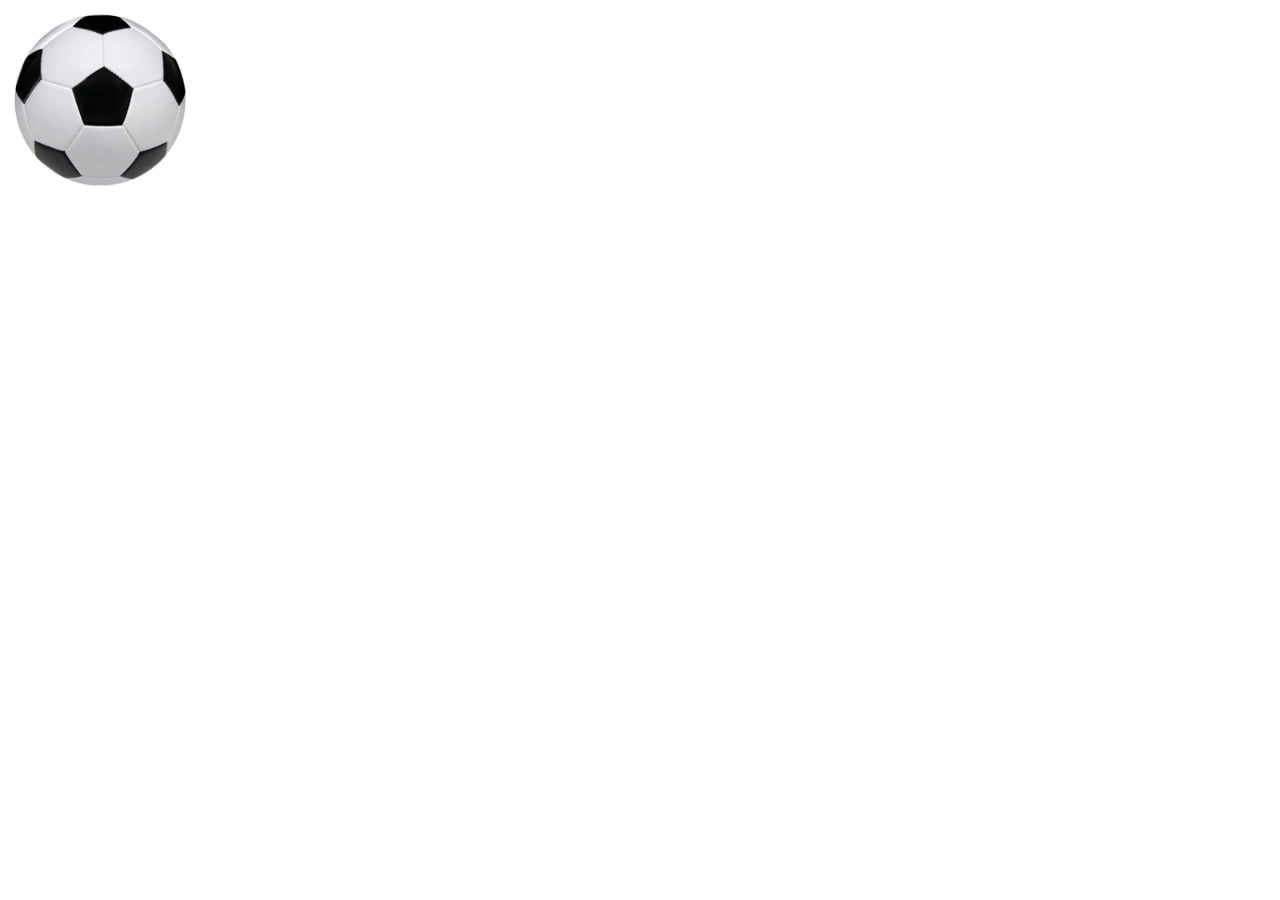
<file: sukienchuot/index.html>
<!DOCTYPE html>
<html lang="en">
<head>
    <meta charset="UTF-8">
    <meta name="viewport" content="width=device-width, initial-scale=1.0">
    <title>Document</title>
</head>
<body>
    <!-- <img onclick="alert('Image clicked!');" src="quabong.jpg" alt="1" width="200px" height="200px"> -->
<img style="position: absolute; left: 0px; top: 0px;" 
onclick="alert('Image clicked!')" src="quabong.jpg" alt="" id="ball" width="200px">
<!-- <button onclick="diChuyen()" style="position: absolute; top: 220px; left: 30px;">Hãy nhấn vào đây</button> -->
<script src="main.js"></script>
</body>
</html>
</file>
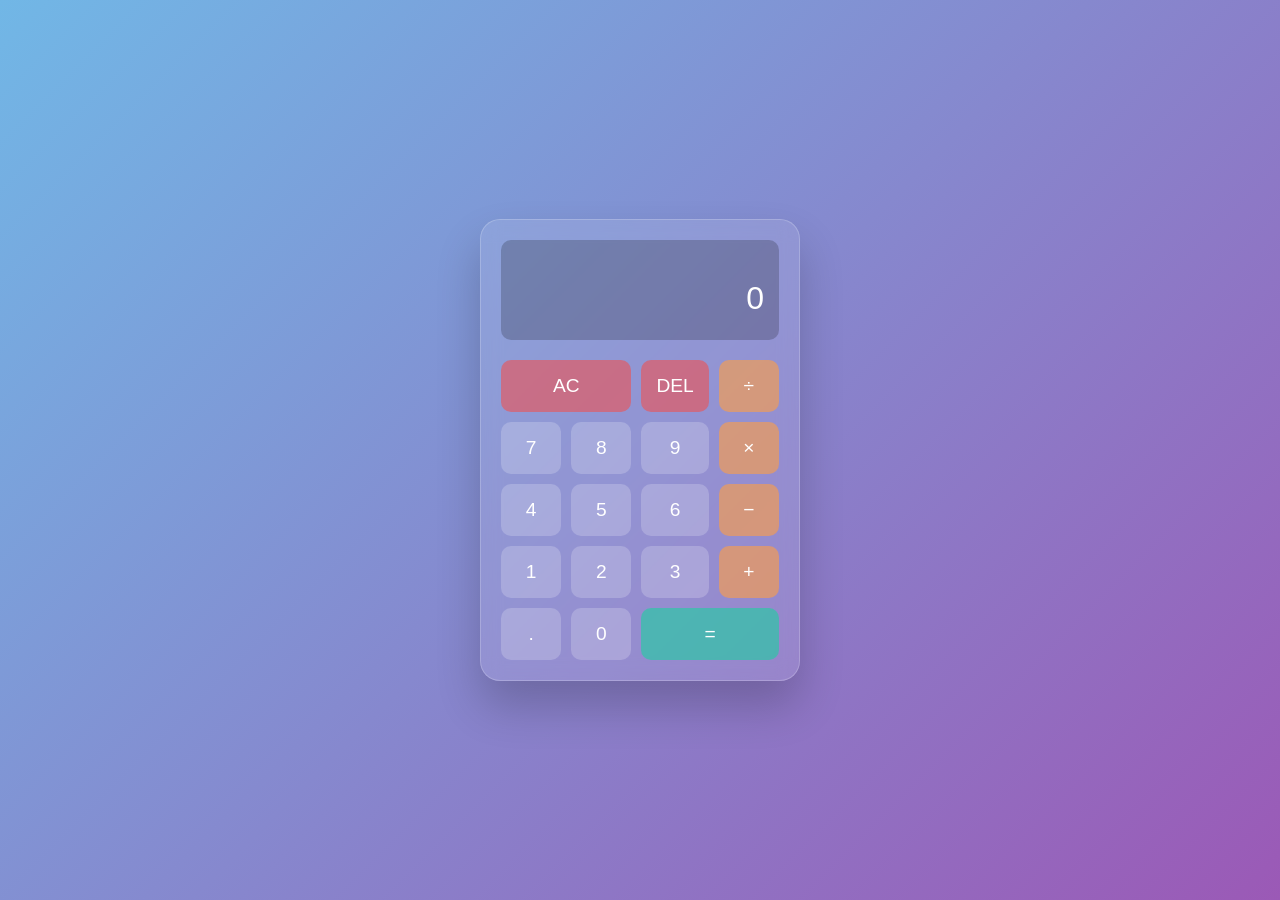
<file: calculator.html>
<!DOCTYPE html>
<html lang="vi">
<head>
    <meta charset="UTF-8">
    <meta name="viewport" content="width=device-width, initial-scale=1.0">
    <title>Calculator</title>
    <link rel="stylesheet" href="style.css">
</head>
<body>

    <div class="calculator">
        <div class="display">
            <div id="previous-operand"></div>
            <div id="current-operand">0</div>
        </div>
        <div class="buttons">
            <button class="span-two control" onclick="clearDisplay()">AC</button>
            <button class="control" onclick="deleteNumber()">DEL</button>
            <button class="operator" onclick="chooseOperation('/')">÷</button>
            
            <button onclick="appendNumber('7')">7</button>
            <button onclick="appendNumber('8')">8</button>
            <button onclick="appendNumber('9')">9</button>
            <button class="operator" onclick="chooseOperation('*')">×</button>
            
            <button onclick="appendNumber('4')">4</button>
            <button onclick="appendNumber('5')">5</button>
            <button onclick="appendNumber('6')">6</button>
            <button class="operator" onclick="chooseOperation('-')">−</button>
            
            <button onclick="appendNumber('1')">1</button>
            <button onclick="appendNumber('2')">2</button>
            <button onclick="appendNumber('3')">3</button>
            <button class="operator" onclick="chooseOperation('+')">+</button>
            
            <button onclick="appendNumber('.')">.</button>
            <button onclick="appendNumber('0')">0</button>
            <button class="span-two equals" onclick="compute()">=</button>
        </div>
    </div>

    <script src="calculator.js"></script>
</body>
</html>
</file>
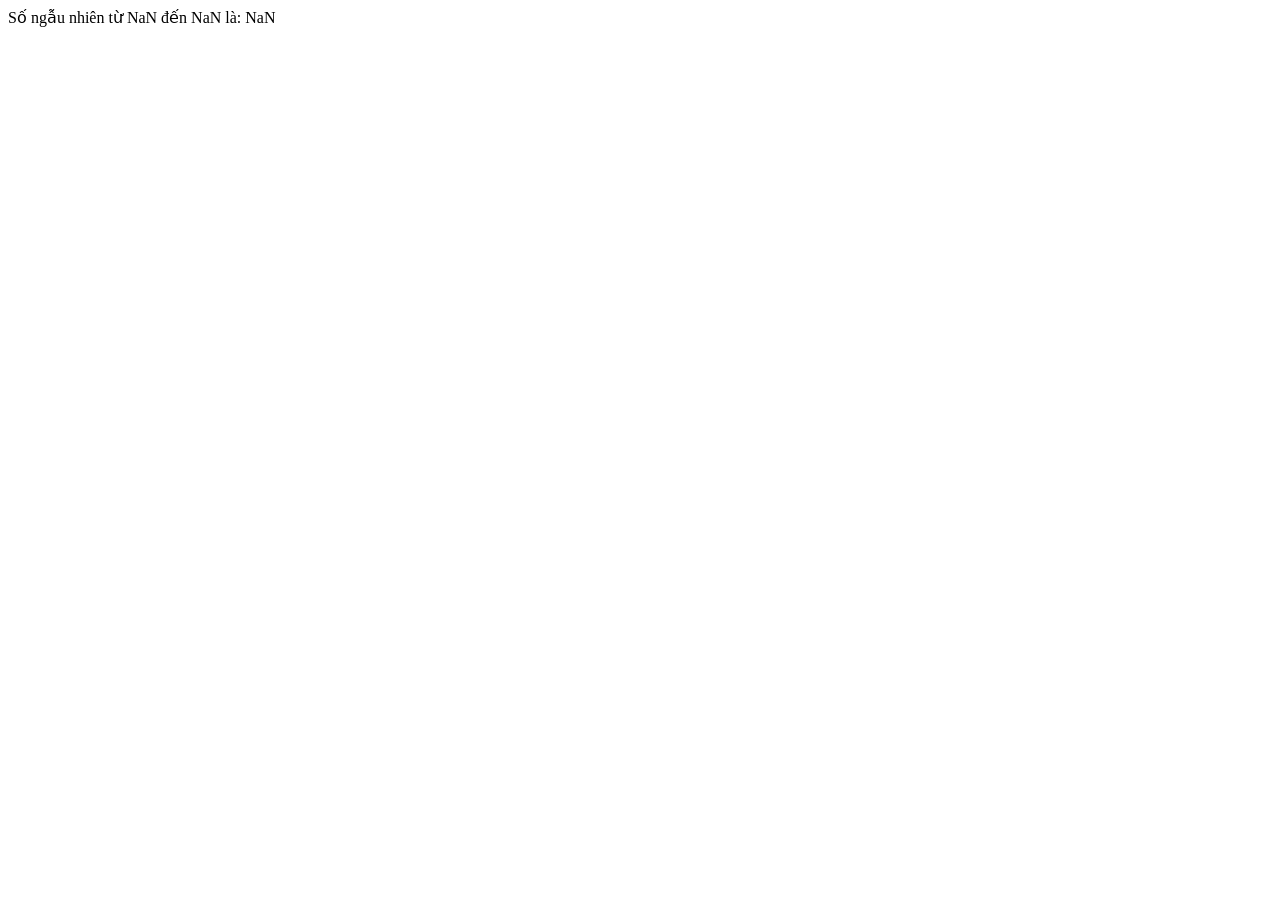
<file: random2songaunhien.html>
<!DOCTYPE html>
<html lang="en">
<head>
    <meta charset="UTF-8">
    <meta name="viewport" content="width=device-width, initial-scale=1.0">
    <title>Random</title>
</head>
<body>
    <script src="random2songaunhien.js">  
    </script>
</body>
</html>
</file>
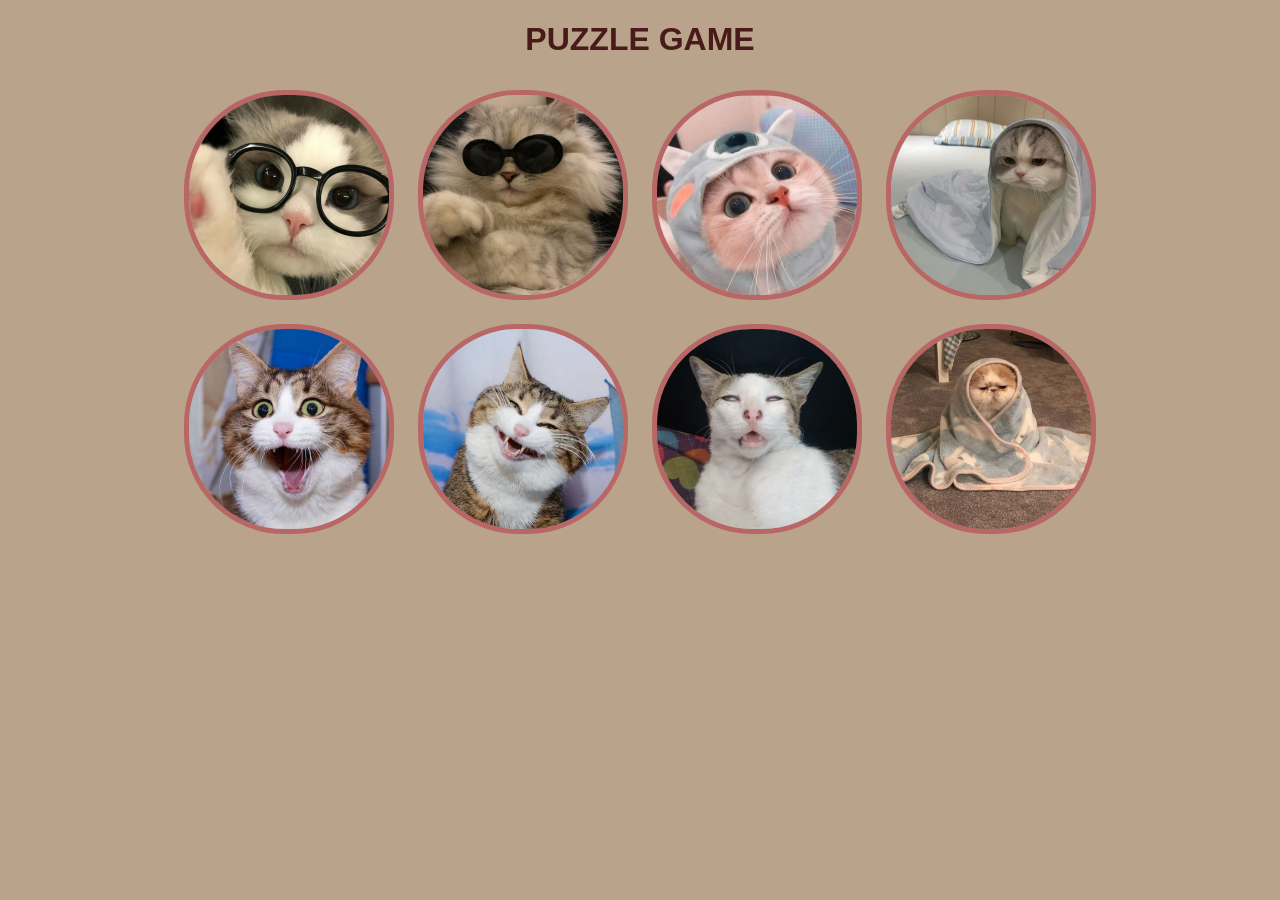
<file: Puzzle/puzzle.html>
<!DOCTYPE html>
<html lang="en">
<head>
    <meta charset="UTF-8">
    <meta name="viewport" content="width=device-width, initial-scale=1.0">
    <title>PUZZLE</title>
</head>
<style>
    .container {
        text-align: center;
    }
    body {
        background-color: rgb(185, 163, 138);
        color: rgb(73, 26, 26);
    }
    img {
        margin: 10px;
        border: 5px solid rgb(185, 102, 102);
        border-radius: 100px;

    }
</style>
<body>
<div class="container">

    <h1 style="text-align: center; font-family: Verdana, Geneva, Tahoma, sans-serif;">PUZZLE GAME</h1>
    <img onclick="chuyenAnh(this.id)" src="puzzle-img/anh1.jpg" alt="" id="img1" width="200px">
    <img onclick="chuyenAnh(this.id)" src="puzzle-img/anh2.jpg" alt="" id="img2" width="200px">
    <img onclick="chuyenAnh(this.id)" src="puzzle-img/anh3.jpg" alt="" id="img3" width="200px">
    <img onclick="chuyenAnh(this.id)" src="puzzle-img/anh4.jpg" alt="" id="img4" width="200px"> 
    <br>
    <img onclick="chuyenAnh(this.id)" src="puzzle-img/anh5.jpg" alt="" id="img5" width="200px">
    <img onclick="chuyenAnh(this.id)" src="puzzle-img/anh6.jpg" alt="" id="img6" width="200px">
    <img onclick="chuyenAnh(this.id)" src="puzzle-img/anh7.jpg" alt="" id="img7" width="200px">
    <img onclick="chuyenAnh(this.id)" src="puzzle-img/anh8.jpg" alt="" id="img8" width="200px">
</div>
    <script>
        function chuyenAnh(id) {
         let img = document.getElementById(id);
         let x = parseInt(img.alt);

         x = (x < 8) ? x + 1 : 1;
         img.src = "puzzle-img/anh" + x + ".jpg";
         img.alt = x;

         
        //  if(img.src.match("puzzle-img/anh1.jpg"))
        //  img.src = "puzzle-img/anh2.jpg";
        //  else if(img.src.match("puzzle-img/anh2.jpg"))
        //  img.src = "puzzle-img/anh3.jpg";
        //  else if(img.src.match("puzzle-img/anh3.jpg"))
        //  img.src = "puzzle-img/anh4.jpg";
        //  else if(img.src.match("puzzle-img/anh4.jpg"))
        //  img.src = "puzzle-img/anh5.jpg";
        //  else if(img.src.match("puzzle-img/anh5.jpg"))
        //  img.src = "puzzle-img/anh6.jpg";
        //  else if(img.src.match("puzzle-img/anh6.jpg"))
        //  img.src = "puzzle-img/anh7.jpg";
        //  else if(img.src.match("puzzle-img/anh7.jpg"))
        //  img.src = "puzzle-img/anh8.jpg";
        //  else if(img.src.match("puzzle-img/anh8.jpg"))
        //  img.src = "puzzle-img/anh1.jpg";
        setTimeout(checkAnh, 100);
        }
        function checkAnh(){
            let img1 = document.getElementById("img1");
            let img2 = document.getElementById("img2");
            let img3 = document.getElementById("img3");
            let img4 = document.getElementById("img4");
            let img5 = document.getElementById("img5");
            let img6 = document.getElementById("img6");
            let img7 = document.getElementById("img7");
            let img8 = document.getElementById("img8");

            if(img1.src == img2.src && img2.src == img3.src && img3.src == img4.src && img4.src == img5.src && img5.src == img6.src && img6.src == img7.src && img7.src == img8.src){
                alert("Bạn đã chiến thắng");
            }
        }


    </script>
    
</body>
</html>
</file>
<file: style.css>
* {
    box-sizing: border-box;
    font-family: 'Segoe UI', Tahoma, Geneva, Verdana, sans-serif;
    margin: 0;
    padding: 0;
}

body {
    background: linear-gradient(135deg, #71b7e6, #9b59b6);
    display: flex;
    justify-content: center;
    align-items: center;
    min-height: 100vh;
}

.calculator {
    background-color: rgba(255, 255, 255, 0.1);
    backdrop-filter: blur(10px);
    border: 1px solid rgba(255, 255, 255, 0.2);
    border-radius: 20px;
    box-shadow: 0 25px 45px rgba(0, 0, 0, 0.2);
    padding: 20px;
    width: 320px;
}

.display {
    background-color: rgba(0, 0, 0, 0.2);
    border-radius: 10px;
    color: white;
    display: flex;
    flex-direction: column;
    justify-content: space-around;
    padding: 15px;
    text-align: right;
    word-wrap: break-word;
    word-break: break-all;
    height: 100px;
    margin-bottom: 20px;
}

#previous-operand {
    font-size: 1.1rem;
    color: rgba(255, 255, 255, 0.6);
}

#current-operand {
    font-size: 2rem;
    font-weight: 500;
}

.buttons {
    display: grid;
    grid-template-columns: repeat(4, 1fr);
    gap: 10px;
}

button {
    cursor: pointer;
    font-size: 1.2rem;
    border: none;
    outline: none;
    background-color: rgba(255, 255, 255, 0.2);
    color: white;
    padding: 15px;
    border-radius: 10px;
    transition: 0.3s;
}

button:hover {
    background-color: rgba(255, 255, 255, 0.4);
}

.operator {
    background-color: rgba(255, 159, 67, 0.6);
}

.control {
    background-color: rgba(238, 82, 83, 0.6);
}

.equals {
    background-color: rgba(29, 209, 161, 0.6);
}

.span-two {
    grid-column: span 2;
}
</file>
